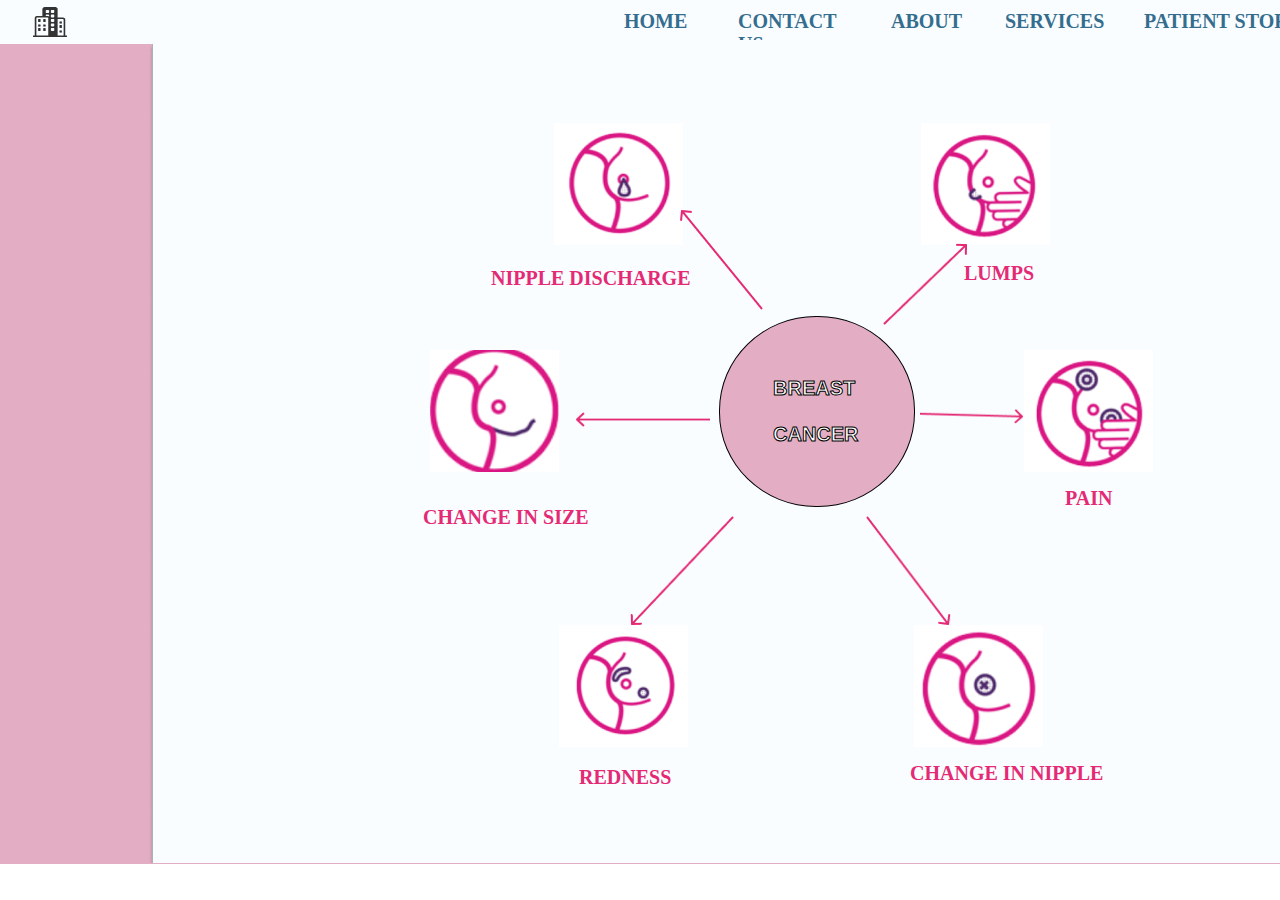
<file: templates/know_symptoms.html>
<!DOCTYPE html>
<html xmlns="http://www.w3.org/1999/xhtml" xml:lang="en" lang="en" >
	<head>
		<meta http-equiv="content-type" content="text/html" charset="utf-8" />
		<title>know_symptoms</title>
		<meta name="viewport" content="width=device-width, initial-scale=1.0">
		<meta name="description" content="" >
		<link rel="StyleSheet" href="../static/know_symptoms.css" />
		<script src="https://secure.exportkit.com/cdn/js/ek_googlefonts.js?v=6"></script>
		<!-- Add your custom HEAD content here -->

	</head>
	<body>
		<div id="content-container" >
			<div  nameid="KNOW SYMPTOMS"  id="_bg__know_symptoms"  ></div>
			<img src="../static/skins/rectangle_20.png"  nameid="Rectangle 20"  id="rectangle_20" />
			<div  nameid="PAIN"  id="pain" >
				PAIN
			</div>
			<div  nameid="CHANGE IN NIPPLE"  id="change_in_nipple" >
				CHANGE IN NIPPLE
			</div>
			<div  nameid="REDNESS"  id="redness" >
				REDNESS
			</div>
			<div  nameid="CHANGE IN SIZE"  id="change_in_size" >
				CHANGE IN SIZE
			</div>
			<div  nameid="NIPPLE DISCHARGE"  id="nipple_discharge" >
				NIPPLE DISCHARGE
			</div>
			<div  nameid="LUMPS"  id="lumps" >
				LUMPS
			</div>
			<img src="../static/skins/navbar.png"  nameid="navbar"  id="navbar" />

			<div id="group_3"  nameid="Group 3"  >
				<div  nameid="Group 3"  id="_bg__group_3_ek1"  ></div>

				<div id="group_2"  nameid="Group 2"  >
					<div  nameid="Group 2"  id="_bg__group_2_ek1"  ></div>

					<div id="frame_3"  nameid="Frame 3"  >
						<div  nameid="Frame 3"  id="_bg__frame_3_ek1"  ></div>

						<div id="frame_1"  nameid="Frame 1"  >
							<div  nameid="Frame 1"  id="_bg__frame_1_ek1"  ></div>
							<a id="_home_link" href="index.html" >
							<div  nameid="HOME"  id="_home" >
								HOME
							</div>
							</a>
							<a id="_home_link" href="./index.html" >
							<div  nameid="CONTACT US"  id="contact_us" >
								
								CONTACT US 
								
							</div>
							</a>

							<a id="_home_link" href="index.html" >
							<div  nameid="ABOUT"  id="about" >
								ABOUT
							</div>
							</a>
							<a id="_home_link" href="index.html" >
							<div  nameid="SERVICES"  id="services" >
								SERVICES
							</div>
						</a>
						<a id="_home_link" href="patientstories.html" >
							<div  nameid="PATIENT STORIES"  id="patient_stories" >
								PATIENT STORIES
							</div>
						</a>

						</div>

					</div>

					<!-- <div id="logoutbutton"  nameid="logoutbutton"  >
						<div  nameid="logoutbutton"  id="_bg__logoutbutton_ek1"  ></div>
						<div  nameid="Rectangle 1"  id="rectangle_1"  ></div>
						<div  nameid="LOG OUT"  id="log_out" >
							LOG OUT
						</div>

					</div> -->

				</div>

				<div id="____icon__city_"  nameid=" icon "City""  >
					<div  nameid=" icon "City""  id="_bg______icon__city__ek1"  ></div>

					<div id="group"  nameid="Group"  >
						<div  nameid="Group"  id="_bg__group_ek1"  ></div>
						<img src="../static/skins/vector.png"  nameid="Vector"  id="vector" />
						<img src="../static/skins/vector_ek1.png"  nameid="Vector"  id="vector_ek1" />
						<img src="../static/skins/vector_ek2.png"  nameid="Vector"  id="vector_ek2" />
						<img src="../static/skins/vector_ek3.png"  nameid="Vector"  id="vector_ek3" />
						<img src="../static/skins/vector_ek4.png"  nameid="Vector"  id="vector_ek4" />
						<img src="../static/skins/vector_ek5.png"  nameid="Vector"  id="vector_ek5" />
						<img src="../static/skins/vector_ek6.png"  nameid="Vector"  id="vector_ek6" />
						<img src="../static/skins/vector_ek7.png"  nameid="Vector"  id="vector_ek7" />
						<img src="../static/skins/vector_ek8.png"  nameid="Vector"  id="vector_ek8" />
						<img src="../static/skins/vector_ek9.png"  nameid="Vector"  id="vector_ek9" />

					</div>

				</div>

			</div>
			<img src="../static/skins/rectangle_24.png"  nameid="Rectangle 24"  id="rectangle_24" />
			<img src="../static/skins/rectangle_25.png"  nameid="Rectangle 25"  id="rectangle_25" />
			<img src="../static/skins/rectangle_26.png"  nameid="Rectangle 26"  id="rectangle_26" />
			<img src="../static/skins/rectangle_27.png"  nameid="Rectangle 27"  id="rectangle_27" />
			<img src="../static/skins/rectangle_28.png"  nameid="Rectangle 28"  id="rectangle_28" />
			<img src="../static/skins/rectangle_29.png"  nameid="Rectangle 29"  id="rectangle_29" />
			<div  nameid="Ellipse 11"  id="ellipse_11"  ></div>
			<div  nameid="BREAST CANCER"  id="breast_cancer" >
				BREAST<br/><br/>CANCER
			</div>
			<img src="../static/skins/arrow_1.png"  nameid="Arrow 1"  id="arrow_1" />
			<img src="../static/skins/arrow_2.png"  nameid="Arrow 2"  id="arrow_2" />
			<img src="../static/skins/arrow_5.png"  nameid="Arrow 5"  id="arrow_5" />
			<img src="../static/skins/arrow_4.png"  nameid="Arrow 4"  id="arrow_4" />
			<img src="../static/skins/arrow_6.png"  nameid="Arrow 6"  id="arrow_6" />
			<img src="../static/skins/arrow_3.png"  nameid="Arrow 3"  id="arrow_3" />

		</div>
	</body>
</html>
</file>
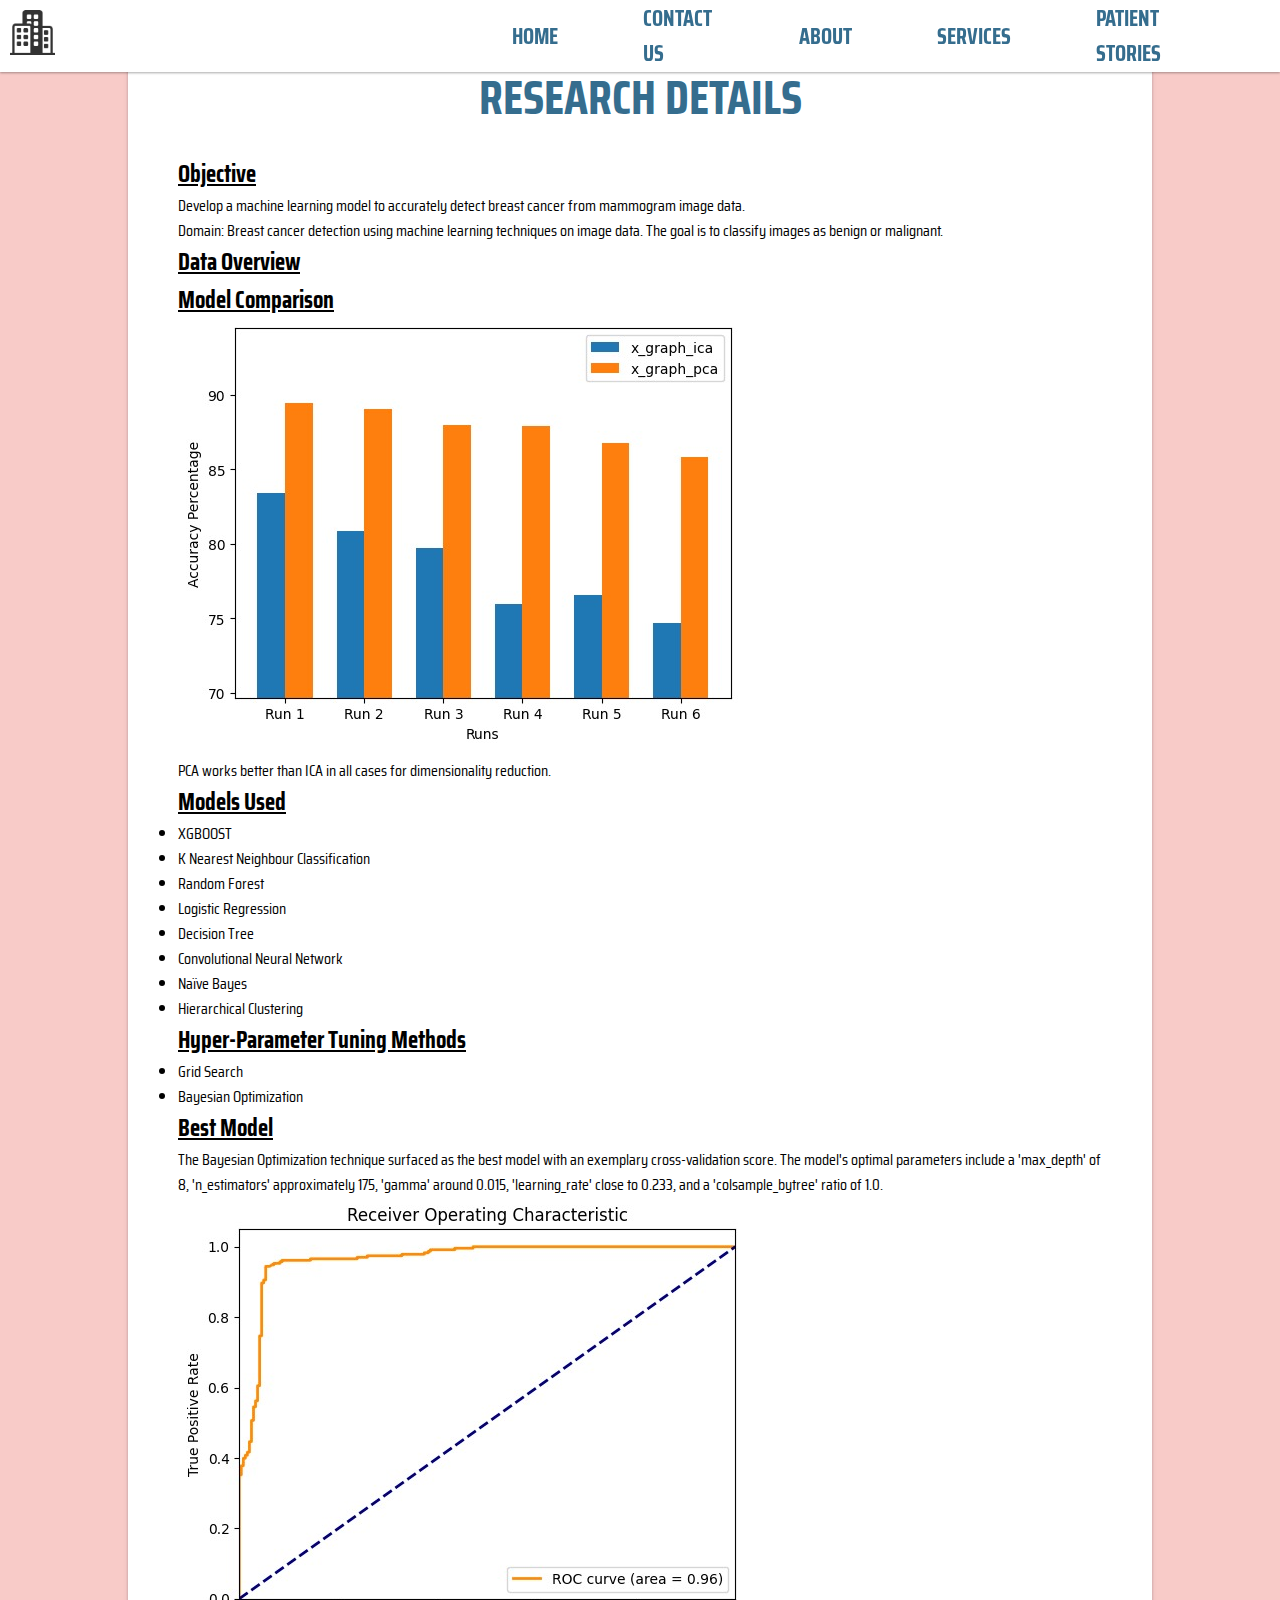
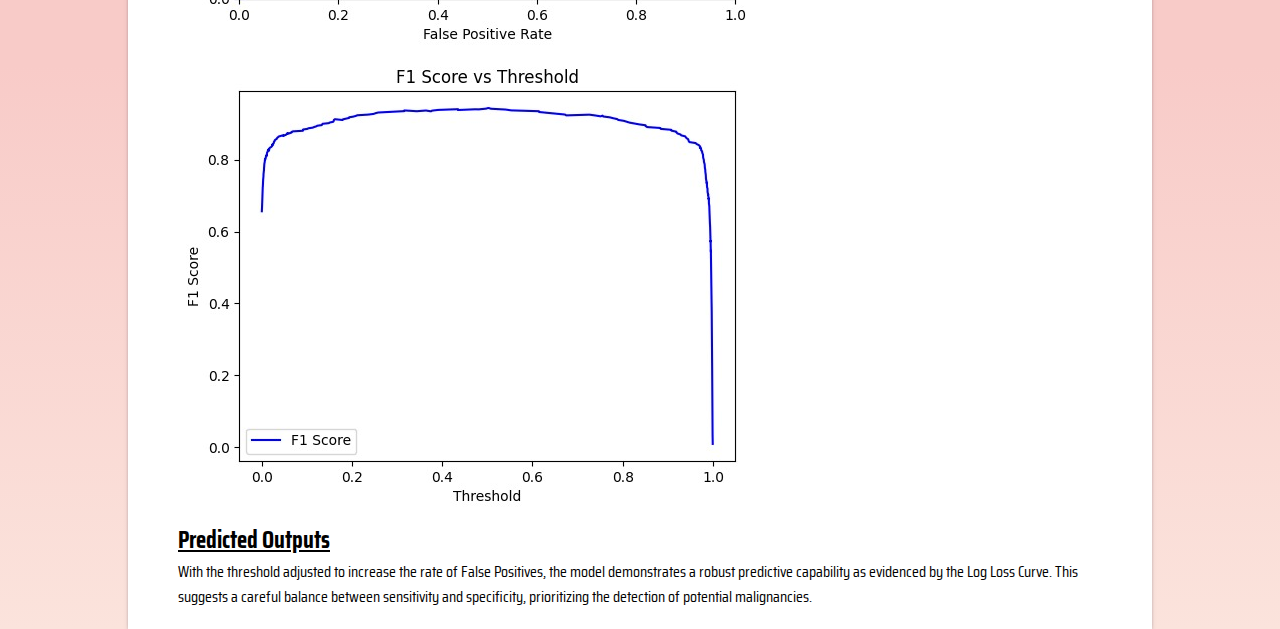
<file: templates/researchDetail.html>
<!DOCTYPE html>
<html lang="en">

<head>
    <link rel="stylesheet" href="../static/predictStyle.css">
    <meta charset="UTF-8">
    <meta name="viewport" content="width=device-width, initial-scale=1.0">
    <title>Research Details</title>
</head>

<body>
    <nav>
        <div class="logo">
            <img src="../static/img/icon-city.png" alt="logo">
        </div>
        <div class="nav-links">
            <ul>
                <li><a href="./index.html">Home</a></li>
                <li><a href="">Contact Us</a></li>
                <li><a href="">About</a></li>
                <li><a href="">Services</a></li>
                <li><a href="./patientstories.html">Patient Stories</a></li>
            </ul>
        </div>
    </nav>
    <section class="container">
        <header>
            <h1>Research Details</h1>
        </header>
        <div class="content">
            <div class="objective-txt">
                <h2><u>Objective</u></h2>
                <p>Develop a machine learning model to accurately detect breast cancer from mammogram image data.</p>
                <p>Domain: Breast cancer detection using machine learning techniques on image data. The goal is to classify
                    images as benign or malignant.</p>
            </div>
            <div class="data-overview">
                <h2><u>Data Overview</u></h2>
                <!-- Information about the original data, resizing, augmentation, and image formats -->
            </div>
            <div class="model-comparison">
                <h2><u>Model Comparison</u></h2>
                <img src="../static/img/ml/pca_vs_ica.jpg" alt="">

                <p>PCA works better than ICA in all cases for dimensionality reduction.</p>
            </div>
            <div class="models-used">
                <h2><u>Models Used</u></h2>
                <ul>
                    <li>XGBOOST</li>
                    <li>K Nearest Neighbour Classification</li>
                    <li>Random Forest</li>
                    <li>Logistic Regression</li>
                    <li>Decision Tree</li>
                    <li>Convolutional Neural Network</li>
                    <li>Naïve Bayes</li>
                    <li>Hierarchical Clustering</li>
                </ul>
            </div>
            <div class="hyperparameter-tuning">
                <h2><u>Hyper-Parameter Tuning Methods</u></h2>
                <ul>
                    <li>Grid Search</li>
                    <li>Bayesian Optimization</li>
                </ul>
            </div>
            <div class="best-model">
                <h2><u>Best Model</u></h2>
                <p>The Bayesian Optimization technique surfaced as the best model with an exemplary cross-validation score. The
                    model's optimal parameters include a 'max_depth' of 8, 'n_estimators' approximately 175, 'gamma' around 0.015,
                    'learning_rate' close to 0.233, and a 'colsample_bytree' ratio of 1.0.</p>
                <img src="../static/img/ml/best_model_1.jpg" alt="graph1_bestModel">
                <img src="../static/img/ml/best_model_2.jpg" alt="graph2_bestModel">
            </div>
            <div class="predicted-outputs">
                <h2><u>Predicted Outputs</u></h2>
                <p>With the threshold adjusted to increase the rate of False Positives, the model demonstrates a robust predictive
                    capability as evidenced by the Log Loss Curve. This suggests a careful balance between sensitivity and
                    specificity, prioritizing the detection of potential malignancies.</p>
            </div>
        </div>

    </section>
</body>
</html>
</file>
<file: static/know_symptoms.css>
/*
	@name know_symptoms
*/
/* Only edit this if you know what you are doing! */
body { margin: 0px; padding: 0px; font-family:"Arial"; overflow-x:hidden; }

/* Only edit this if you know what you are doing! */
img { position: absolute; display: block; margin: 0px; border: none; padding: 0px; }

/* Only edit this if you know what you are doing! */
div { position: absolute; }

#content-container { display: block; position: relative; width: 1536px; width: 1536px; height: 864px; overflow: hidden; display: block;  margin-left: auto; margin-right: auto;  }

#_bg__know_symptoms {
	top: 0px;
	left: 0px;
	width: 1536px;
	height: 864px;
	background:rgba(227,174,195,1);
}


#rectangle_20 {
	top: 43px;
	left: 148px;
	width: 1283px;
	height: 820px;
}


#pain {
	top: 487px;
	left: 1065px;
	width: 64px;
	height: 30px;
	overflow: hidden;
	font-family: Inter;
	font-size: 20px;
	font-weight: bold;
	text-align: left;
	color:#E42A75;
}


#change_in_nipple {
	top: 762px;
	left: 910px;
	width: 282px;
	height: 30px;
	overflow: hidden;
	font-family: Inter;
	font-size: 20px;
	font-weight: bold;
	text-align: left;
	color:#E42A75;
}


#redness {
	top: 766px;
	left: 579px;
	width: 282px;
	height: 30px;
	overflow: hidden;
	font-family: Inter;
	font-size: 20px;
	font-weight: bold;
	text-align: left;
	color:#E42A75;
}


#change_in_size {
	top: 506px;
	left: 423px;
	width: 282px;
	height: 30px;
	overflow: hidden;
	font-family: Inter;
	font-size: 20px;
	font-weight: bold;
	text-align: left;
	color:#E42A75;
}


#nipple_discharge {
	top: 267px;
	left: 491px;
	width: 282px;
	height: 30px;
	overflow: hidden;
	font-family: Inter;
	font-size: 20px;
	font-weight: bold;
	text-align: left;
	color:#E42A75;
}


#lumps {
	top: 262px;
	left: 964px;
	width: 87px;
	height: 30px;
	overflow: hidden;
	font-family: Inter;
	font-size: 20px;
	font-weight: bold;
	text-align: left;
	color:#E42A75;
}


#navbar {
	top: 0px;
	left: 0px;
	width: 1536px;
	height: 44px;
}

#group_3 {
	top: 6px;
	left: 33px;
	width: 1418px;
	height: 38px;
}

#_bg__group_3_ek1 {
	top: -6px;
	left: -33px;
	width: 1418px;
	height: 38px;
	background:#;
}

#group_2 {
	top: 0px;
	left: 591px;
	width: 827px;
	height: 38px;
}

#_bg__group_2_ek1 {
	top: -6px;
	left: -624px;
	width: 827px;
	height: 38px;
	background:#;
}

#frame_3 {
	top: 4px;
	left: 0px;
	width: 771px;
	height: 34px;
}

#_bg__frame_3_ek1 {
	top: 0px;
	left: 0px;
	width: 771px;
	height: 34px;
	background:#;
}

#frame_1 {
	top: 0px;
	left: 0px;
	width: 709px;
	height: 34px;
}

#_bg__frame_1_ek1 {
	top: 0px;
	left: 0px;
	width: 709px;
	height: 34px;
	background:#;
}


#_home {
	top: 0px;
	left: 0px;
	width: 76px;
	height: 30px;
	overflow: hidden;
	font-family: Saira Condensed;
	font-size: 20px;
	font-weight: bold;
	text-align: left;
	color:#356D8E;
}


#contact_us {
	top: 0px;
	left: 114px;
	width: 115px;
	height: 30px;
	overflow: hidden;
	font-family: Saira Condensed;
	font-size: 20px;
	font-weight: bold;
	text-align: left;
	color:#356D8E;
}


#about {
	top: 0px;
	left: 267px;
	width: 76px;
	height: 30px;
	overflow: hidden;
	font-family: Saira Condensed;
	font-size: 20px;
	font-weight: bold;
	text-align: left;
	color:#356D8E;
}


#services {
	top: 0px;
	left: 381px;
	width: 101px;
	height: 30px;
	overflow: hidden;
	font-family: Saira Condensed;
	font-size: 20px;
	font-weight: bold;
	text-align: left;
	color:#356D8E;
}


#patient_stories {
	top: 0px;
	left: 520px;
	width: 229px;
	height: 40px;
	overflow: hidden;
	font-family: Saira Condensed;
	font-size: 20px;
	font-weight: bold;
	text-align: left;
	color:#356D8E;
}

#logoutbutton {
	top: 0px;
	left: 698px;
	width: 129px;
	height: 32px;
}

#_bg__logoutbutton_ek1 {
	top: 0px;
	left: 0px;
	width: 129px;
	height: 32px;
	background:#;
}


#rectangle_1 {
	top: 0px;
	left: 0px;
	width: 113px;
	height: 32px;
	-ms-border-radius: 12px;
	-o-border-radius: 12px;
	-moz-border-radius: 12px;
	-webkit-border-radius: 12px;
	border-radius: 12px;
	background:rgba(53.5,109.36,142.36,1);
}


#log_out {
	top: 2px;
	left: 27px;
	width: 99.4px;
	height: 34.4px;
	overflow: hidden;
	font-family: Saira Condensed;
	font-size: 14px;
	font-weight: bold;
	text-align: left;
	color:#FFFFFF;
}

#____icon__city_ {
	top: 1px;
	left: 0px;
	width: 34px;
	height: 30px;
}

#_bg______icon__city__ek1 {
	top: -7px;
	left: -33px;
	width: 34px;
	height: 30px;
	background:#;
}

#group {
	top: 0px;
	left: 0px;
	width: 34px;
	height: 30px;
}

#_bg__group_ek1 {
	top: -7px;
	left: -33px;
	width: 34px;
	height: 30px;
	background:#;
}


#vector {
	top: 12px;
	left: 5px;
	width: 3.4px;
	height: 3px;
}


#vector_ek1 {
	top: 12px;
	left: 10px;
	width: 3.4px;
	height: 3px;
}


#vector_ek2 {
	top: 17px;
	left: 5px;
	width: 3.4px;
	height: 3px;
}


#vector_ek3 {
	top: 21px;
	left: 5px;
	width: 3.4px;
	height: 3px;
}


#vector_ek4 {
	top: 17px;
	left: 10px;
	width: 3.4px;
	height: 3px;
}


#vector_ek5 {
	top: 21px;
	left: 10px;
	width: 3.4px;
	height: 3px;
}


#vector_ek6 {
	top: 14px;
	left: 26px;
	width: 3.4px;
	height: 3px;
}


#vector_ek7 {
	top: 18px;
	left: 26px;
	width: 3.4px;
	height: 3px;
}


#vector_ek8 {
	top: 23px;
	left: 26px;
	width: 3.4px;
	height: 3px;
}


#vector_ek9 {
	top: 0px;
	left: 0px;
	width: 34px;
	height: 30px;
}


#rectangle_24 {
	top: 123px;
	left: 921px;
	width: 129px;
	height: 122px;
}


#rectangle_25 {
	top: 350px;
	left: 1024px;
	width: 129px;
	height: 122px;
}


#rectangle_26 {
	top: 625px;
	left: 914px;
	width: 129px;
	height: 122px;
}


#rectangle_27 {
	top: 625px;
	left: 559px;
	width: 129px;
	height: 122px;
}


#rectangle_28 {
	top: 350px;
	left: 430px;
	width: 129px;
	height: 122px;
}


#rectangle_29 {
	top: 123px;
	left: 554px;
	width: 129px;
	height: 122px;
}


#ellipse_11 {
	top: 316px;
	left: 719px;
	width: 194px;
	height: 189px;
	-ms-border-radius: 97px / 94.5px;
	-o-border-radius: 97px / 94.5px;
	-moz-border-radius: 97px / 94.5px;
	-webkit-border-radius: 97px / 94.5px;
	border-radius: 97px / 94.5px;
	border: 1px solid #000000;
	background:rgba(227,174,195,1);
}


#breast_cancer {
	top: 377px;
	left: 773px;
	width: 157px;
	height: 78px;
	overflow: hidden;
	font-family:Arial, Helvetica, sans-serif;
	font-size: 20px;
	font-weight: bold;
	text-align: left;
	-webkit-text-stroke-width: 1px;
	-webkit-text-stroke-color: #000000;
	color:#FFFFFF;
}


#arrow_1 {
	top: 210px;
	left: 680px;
	width: 82.68px;
	height: 99.63px;
}


#arrow_2 {
	top: 516px;
	left: 630px;
	width: 103.94px;
	height: 108.69px;
}


#arrow_5 {
	top: 516px;
	left: 866px;
	width: 84.97px;
	height: 108.61px;
}


#arrow_4 {
	top: 412px;
	left: 576px;
	width: 134px;
	height: 14.73px;
}


#arrow_6 {
	top: 409px;
	left: 919px;
	width: 104.03px;
	height: 14.72px;
}


#arrow_3 {
	top: 243px;
	left: 883px;
	width: 83.7px;
	height: 81.83px;
}



/* Add your custom CSS here */
</file>
<file: static/predictStyle.css>
@import url("https://fonts.googleapis.com/css?family=Saira+Condensed:700");

*{
    padding: 0;
    margin: 0;
    box-sizing: border-box;
    font-family: "Saira Condensed", Helvetica;
}
body{
    display: flex;
    align-items: center;
    justify-content: center;
    background: linear-gradient(180deg, rgb(248, 203, 200) 74.73%, rgb(251, 227, 220) 100%);
}

nav{
    position: fixed;
    /* border: 2px solid red; */
    height: 8vh;
    width: 100vw;
    top: 0;
    background:#fff;
    display: flex;
    align-items: center;
    justify-content: space-between;
    box-shadow: rgba(0, 0, 0, 0.12) 0px 1px 3px, rgba(0, 0, 0, 0.24) 0px 1px 2px;
}

.logo{
    /* border: 1px solid black; */
    margin:0 10px;
}

.logo img{
    width: 2.8em;
    height: 2.8em;
}

.nav-links{
    width:60%;
    height:100%;
    overflow: hidden;
    display: flex;
    flex-direction: row;
    align-items: center;
    justify-content: space-evenly;
}

.nav-links ul li{
    display: block;
    margin-right: calc(5px + 5rem);
}
.nav-links ul{
    list-style-type: none;
    display: flex;
    flex-direction: row;
    align-items: center;
    justify-content: space-evenly;
}

.nav-links ul li a{
    text-decoration: none;
    color:#356d8e;
    font-size: 22px;
    font-weight: bolder;
    text-transform: uppercase;
    cursor:pointer;
}
.nav-links li a:hover {
    background-color: #ddd;
    color: black;
}

.container{
    width: 80vw;
    height: auto;
    background-color: white;
    box-shadow: rgba(50, 50, 93, 0.25) 0px 2px 5px -1px, rgba(0, 0, 0, 0.3) 0px 1px 3px -1px;
    padding-top: 60px;
}

.container header{
    /* border: 1px solid black; */
    text-align: center;
    font-size: 24px;
    text-transform: uppercase;
    color: #356d8e;
}

.container .img-uploader{
    display: grid;
    place-items: center;
    margin: 25px 0;
    /* border: 1px solid black; */
}

.custum-file-upload {
    height: 200px;
    width: 300px;
    display: flex;
    flex-direction: column;
    align-items: space-between;
    gap: 20px;
    cursor: pointer;
    align-items: center;
    justify-content: center;
    border: 2px dashed #cacaca;
    background-color: rgba(255, 255, 255, 1);
    padding: 1.5rem;
    border-radius: 10px;
    box-shadow: 0px 48px 35px -48px rgba(0,0,0,0.1);
  }
  
  .custum-file-upload .icon {
    display: flex;
    align-items: center;
    justify-content: center;
  }
  
  .custum-file-upload .icon svg {
    height: 80px;
    fill: rgba(75, 85, 99, 1);
  }
  
  .custum-file-upload .text {
    display: flex;
    align-items: center;
    justify-content: center;
  }
  
  .custum-file-upload .text span {
    font-weight: 400;
    color: rgba(75, 85, 99, 1);
  }
  
  .custum-file-upload input {
    display: none;
  }

.container .model-selection{
    /* border: 1px solid blue; */
    display: grid;
    place-items: center;
}

.model-selection select {
    width: 60%; /* Making the dropdown wider */
    padding: 10px 15px; /* Padding inside the dropdown */
    border: 2px solid #007bff; /* Border color */
    border-radius: 5px; /* Rounded corners */
    font-size: 1rem; /* Font size */
    background-color: #f8f9fa; /* Background color */
    cursor: pointer; /* Cursor style */
}

.model-selection select:hover {
    border-color: #0056b3; /* Change border color on hover */
}

/* Optional: Custom styles for options */
.model-selection option {
    background-color: white;
    color: black;
}

.container .analyze-btn{
    padding: 25px 0;
    display: grid;
    place-items: center;
    text-align: center;
}

.fancy {
    background-color: transparent;
    border: 2px solid #000;
    border-radius: 0;
    box-sizing: border-box;
    color: #fff;
    cursor: pointer;
    display: inline-block;
    font-weight: 700;
    letter-spacing: 0.05em;
    margin: 0;
    outline: none;
    overflow: visible;
    padding: 1.25em 2em;
    position: relative;
    text-align: center;
    text-decoration: none;
    text-transform: none;
    transition: all 0.3s ease-in-out;
    user-select: none;
    font-size: 13px;
   }
   
   .fancy::before {
    content: " ";
    width: 1.5625rem;
    height: 2px;
    background: black;
    top: 50%;
    left: 1.5em;
    position: absolute;
    transform: translateY(-50%);
    transform-origin: center;
    transition: background 0.3s linear, width 0.3s linear;
   }
   
   .fancy .text {
    font-size: 1.125em;
    line-height: 1.33333em;
    padding-left: 2em;
    display: block;
    text-align: left;
    transition: all 0.3s ease-in-out;
    text-transform: uppercase;
    text-decoration: none;
    color: black;
   }
   
   .fancy .top-key {
    height: 2px;
    width: 1.5625rem;
    top: -2px;
    left: 0.625rem;
    position: absolute;
    background: #e8e8e8;
    transition: width 0.5s ease-out, left 0.3s ease-out;
   }
   
   .fancy .bottom-key-1 {
    height: 2px;
    width: 1.5625rem;
    right: 1.875rem;
    bottom: -2px;
    position: absolute;
    background: #e8e8e8;
    transition: width 0.5s ease-out, right 0.3s ease-out;
   }
   
   .fancy .bottom-key-2 {
    height: 2px;
    width: 0.625rem;
    right: 0.625rem;
    bottom: -2px;
    position: absolute;
    background: #e8e8e8;
    transition: width 0.5s ease-out, right 0.3s ease-out;
   }
   
   .fancy:hover {
    color: white;
    background: black;
   }
   
   .fancy:hover::before {
    width: 0.9375rem;
    background: white;
   }
   
   .fancy:hover .text {
    color: white;
    padding-left: 1.5em;
   }
   
   .fancy:hover .top-key {
    left: -2px;
    width: 0px;
   }
   
   .fancy:hover .bottom-key-1,
    .fancy:hover .bottom-key-2 {
    right: 0;
    width: 0;
   }

   .container .pred-result{
    /* border: 1px solid black; */
    padding: 15px;
    color:#356d8e
   }

   .output-txt{
    font-size: 20px;
   }

   .content{
    padding:20px 50px;
   }
</file>
